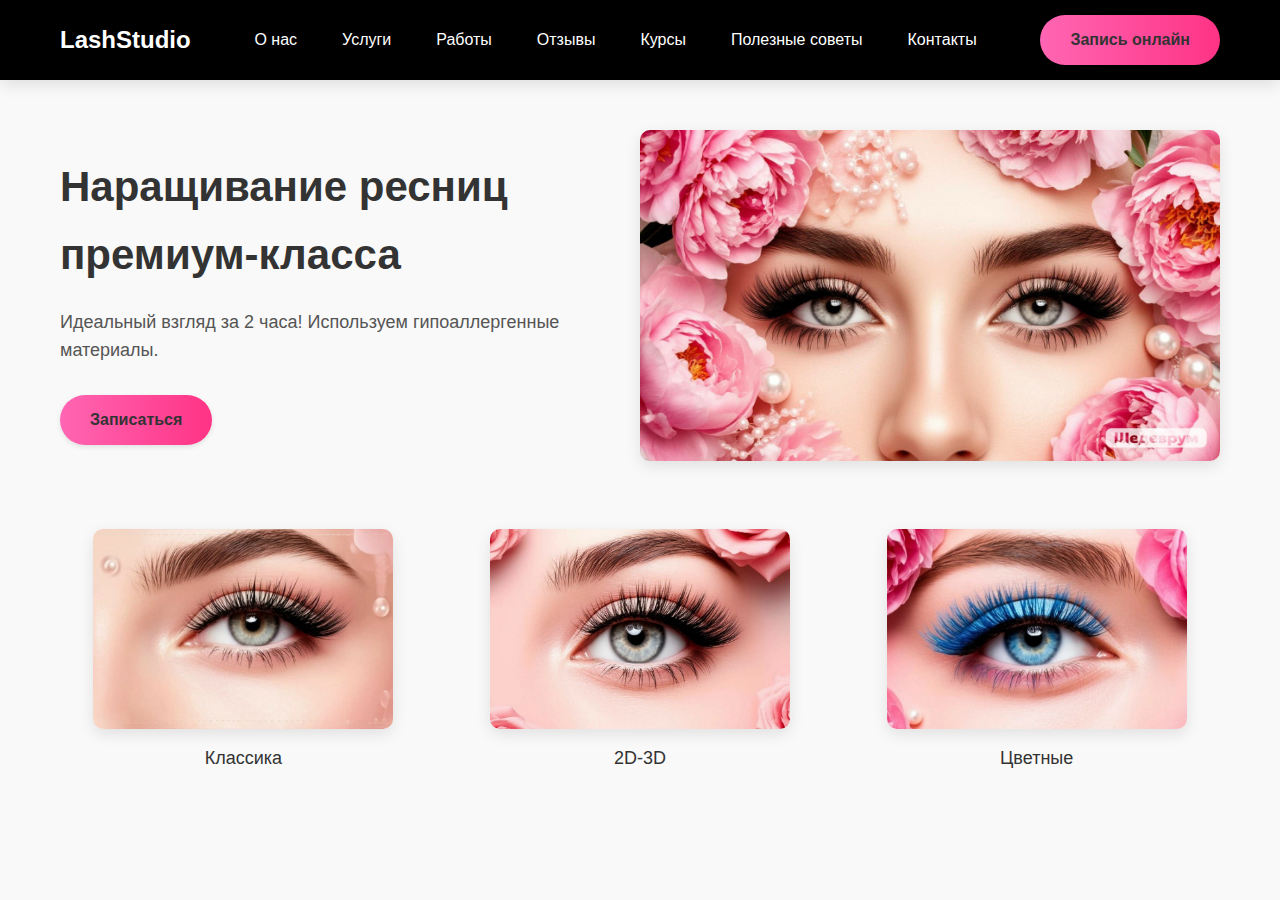
<file: index.HTML>
<!DOCTYPE html>
<html lang="ru">
<head>
    <meta charset="UTF-8" />
    <meta name="viewport" content="width=device-width, initial-scale=1" />
    <title>LashStudio | Наращивание ресниц</title>
    <meta name="description" content="Профессиональное наращивание ресниц. Запишитесь онлайн!" />
    <link rel="stylesheet" href="https://cdnjs.cloudflare.com/ajax/libs/font-awesome/6.0.0-beta3/css/all.min.css" />
    <link rel="stylesheet" href="css/style.css" />
</head>
<body>
    <header>
        <nav class="navbar">
            <a href="index.html" class="logo">LashStudio</a>
            <div class="nav-links">
                <a href="about.html">О нас</a>
                <a href="services.html">Услуги</a>
                <a href="gallery.html">Работы</a>
                <a href="reviews.html">Отзывы</a>
                <a href="courses.html">Курсы</a>
		<a href="tips.html">Полезные советы</a>
                <a href="contacts.html">Контакты</a>
            </div>
            <div class="burger-menu">
                <i class="fas fa-bars"></i>
            </div>
            <a href="booking.html" class="cta-button">Запись онлайн</a>
        </nav>
    </header>

    <main class="main-container">
        <div class="content-left">
            <h1>Наращивание ресниц премиум-класса</h1>
            <p>Идеальный взгляд за 2 часа! Используем гипоаллергенные материалы.</p>
            <a href="booking.html" class="cta-button">Записаться</a>
        </div>
        <div class="content-right">
            <img src="images/eye.jpg" alt="Пример наращивания ресниц" class="eye-image" />
        </div>
    </main>

    <section class="techniques-section">
        <div class="techniques-container">
            <div class="technique-item">
                <a href="services.html">
                    <img src="images/Klassik.jpg" alt="Классическое наращивание" class="technique-img reduced-img" />
                </a>
                <p class="technique-caption">Классика</p>
            </div>
            <div class="technique-item">
                <a href="services.html">
                    <img src="images/2d-3d.jpg" alt="2D-3D наращивание" class="technique-img reduced-img" />
                </a>
                <p class="technique-caption">2D-3D</p>
            </div>
            <div class="technique-item">
                <a href="services.html">
                    <img src="images/colour.jpg" alt="Цветное наращивание" class="technique-img reduced-img" />
                </a>
                <p class="technique-caption">Цветные</p>
            </div>
        </div>
    </section>

    <script src="js/script.js"></script>
</body>
</html>
</file>
<file: css/style.css>
/* Общие стили */
:root {
    --primary-color: #ff66b3;
    --secondary-color: #ff3385;
    --text-color: #333;
    --light-text: #fff;
    --dark-bg: #000;
    --background: #f9f9f9;
    --box-shadow: 0 5px 15px rgba(0, 0, 0, 0.1);
}

* {
    margin: 0;
    padding: 0;
    box-sizing: border-box;
    font-family: 'Arial', sans-serif;
}

body {
    background-color: var(--background);
    color: var(--text-color);
    line-height: 1.6;
}

a {
    text-decoration: none;
    color: inherit;
}

/* Шапка сайта */
header {
    background-color: var(--dark-bg);
    box-shadow: var(--box-shadow);
    padding: 15px 0;
    position: sticky;
    top: 0;
    z-index: 100;
}

.navbar {
    display: flex;
    justify-content: space-between;
    align-items: center;
    max-width: 1200px;
    margin: 0 auto;
    padding: 0 20px;
}

.logo {
    font-size: 24px;
    font-weight: 700;
    color: var(--light-text);
}

/* Навигационные ссылки */
.nav-links {
    display: flex;
    gap: 25px;
}

.nav-links a {
    color: var(--light-text);
    padding: 5px 10px;
    font-weight: 500;
    transition: color 0.3s ease;
}

.nav-links a:hover {
    color: #ccc;
}

/* Кнопки */
.cta-button {
    display: inline-block;
    background: linear-gradient(to right, var(--primary-color), var(--secondary-color));
    color: var(--text-color);
    padding: 12px 30px;
    border-radius: 30px;
    font-weight: 600;
    transition: all 0.3s ease;
    box-shadow: 0 2px 5px rgba(0,0,0,0.1);
}

.cta-button:hover {
    background: linear-gradient(to right, var(--secondary-color), var(--primary-color));
    transform: translateY(-2px);
    box-shadow: 0 5px 15px rgba(0,0,0,0.2);
}

/* Главная секция */
.main-container {
    display: flex;
    justify-content: space-between;
    align-items: center;
    max-width: 1200px;
    margin: 50px auto;
    padding: 0 20px;
}

.content-left {
    flex: 1;
    max-width: 600px;
}

.content-left h1 {
    font-size: 42px;
    margin-bottom: 20px;
    color: var(--text-color);
}

.content-left p {
    font-size: 18px;
    margin-bottom: 30px;
    color: #555;
}

.content-right {
    flex: 1;
    text-align: center;
}

.eye-image {
    max-width: 100%;
    border-radius: 10px;
    box-shadow: var(--box-shadow);
}

/* Блок с техниками (без заголовка) */
.techniques-section {
    max-width: 1200px;
    margin: 60px auto;
    padding: 0 20px;
}

.techniques-container {
    display: flex;
    justify-content: space-between;
    gap: 30px;
}

.technique-item {
    flex: 1;
    max-width: calc(33.333% - 20px);
    transition: all 0.3s ease;
}

.technique-img {
    width: 300px;
    height: 200px;
    object-fit: cover;
    border-radius: 10px;
    box-shadow: var(--box-shadow);
    transition: transform 0.3s ease;
    display: block;
    margin: 0 auto;
    cursor: pointer; /* для наглядности */
}

.technique-img:hover {
    transform: scale(1.05); /* чуть увеличиваем */
}
}

.technique-item:hover .technique-img {
    transform: scale(1.05);
}

.technique-caption {
    margin-top: 15px;
    font-size: 18px;
    font-weight: 500;
    text-align: center; /* Центрирование текста */
    color: var(--text-color);
}


/* Бургер-меню */

/* Скрываем бургер-меню на больших экранах */
.burger-menu {
    display: none;
    cursor: pointer;
    color: var(--light-text);
    font-size: 24px;
}

/* Мобильная адаптация */
@media (max-width: 768px) {
    /* Показываем бургер-меню */
    .burger-menu {
        display: block;
    }

    /* Скрываем навигационные ссылки по умолчанию */
    .nav-links {
        position: fixed;
        top: 65px; /* Высота шапки */
        right: 0;
        background-color: var(--dark-bg);
        flex-direction: column;
        width: 200px;
        height: calc(100vh - 65px);
        padding-top: 20px;
        gap: 0;
        display: none;
        box-shadow: -2px 0 5px rgba(0,0,0,0.3);
        z-index: 200;
        transition: transform 0.3s ease;
        transform: translateX(100%);
    }

    /* Показываем меню при активном классе */
    .nav-links.active {
        display: flex;
        transform: translateX(0);
    }

    /* Стили для ссылок в меню */
    .nav-links a {
        padding: 15px 20px;
        border-bottom: 1px solid #444;
        color: var(--light-text);
        font-weight: 600;
    }

    .nav-links a:hover {
        background-color: #222;
        color: var(--primary-color);
    }

    /* Кнопка записи на мобильных */
    .cta-button {
        display: none; /* Скрываем на мобильных, можно добавить отдельно если нужно */
    }

    /* Можно добавить отдельную кнопку записи в меню, если нужно */
}

/* Для очень маленьких экранов (например, телефонов) */
@media (max-width: 480px) {
    .techniques-container {
        flex-direction: column;
        gap: 20px;
    }

    .technique-item {
        max-width: 100%;
    }

    .main-container {
        flex-direction: column;
        margin: 20px auto;
    }

    .content-left, .content-right {
        max-width: 100%;
        text-align: center;
    }

    .content-left h1 {
        font-size: 32px;
    }
}
</file>
